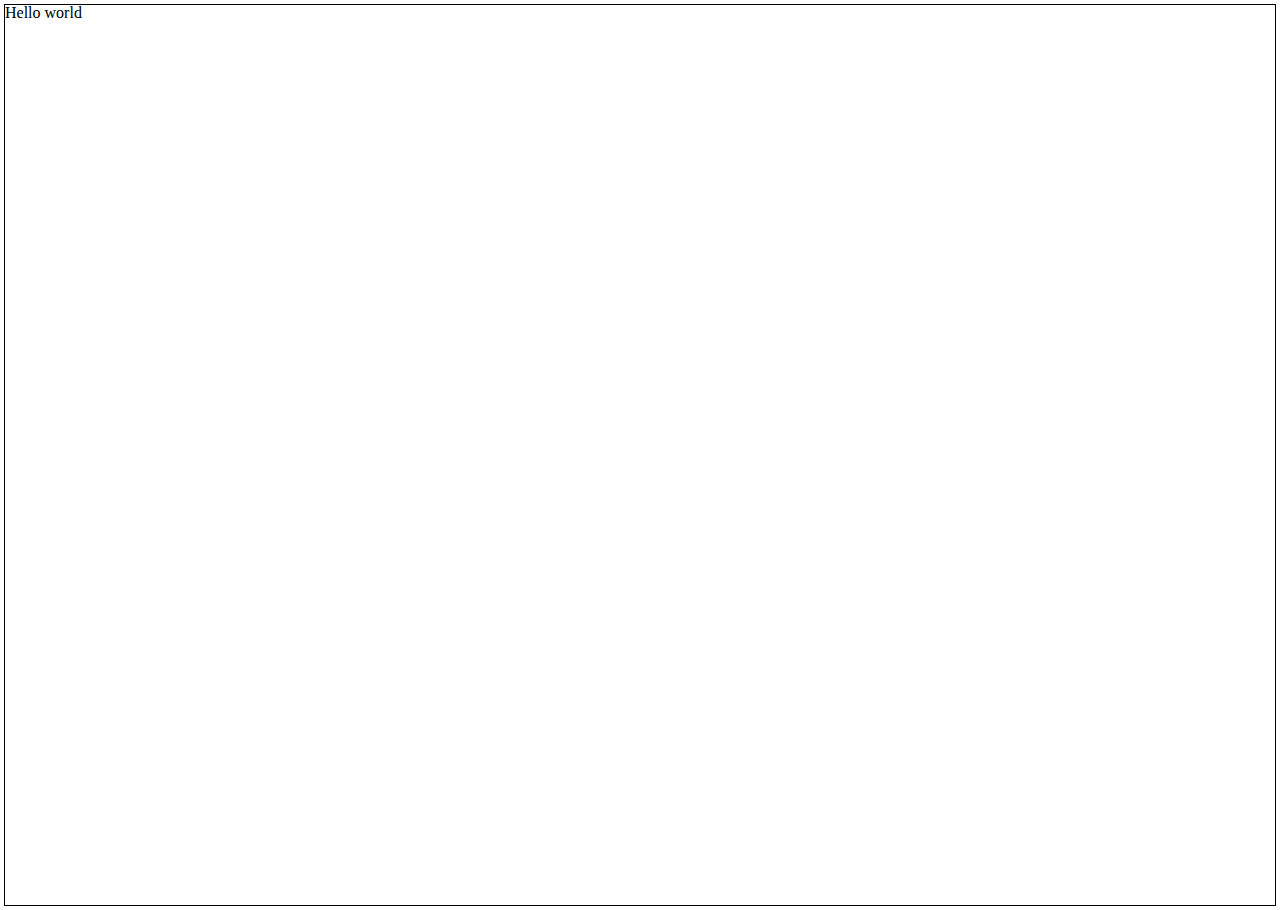
<file: index.html>
<!DOCTYPE html>
<html lang="en">
<head>
    <meta charset="UTF-8">
    <meta name="viewport" content="width=device-width, initial-scale=1.0">
    <link rel="stylesheet" href="reset.css">
    <link rel="stylesheet" href="style.css">
    <title>Document</title>
</head>
<body>
    <p>Hello world</p>
</body>
</html>
</file>
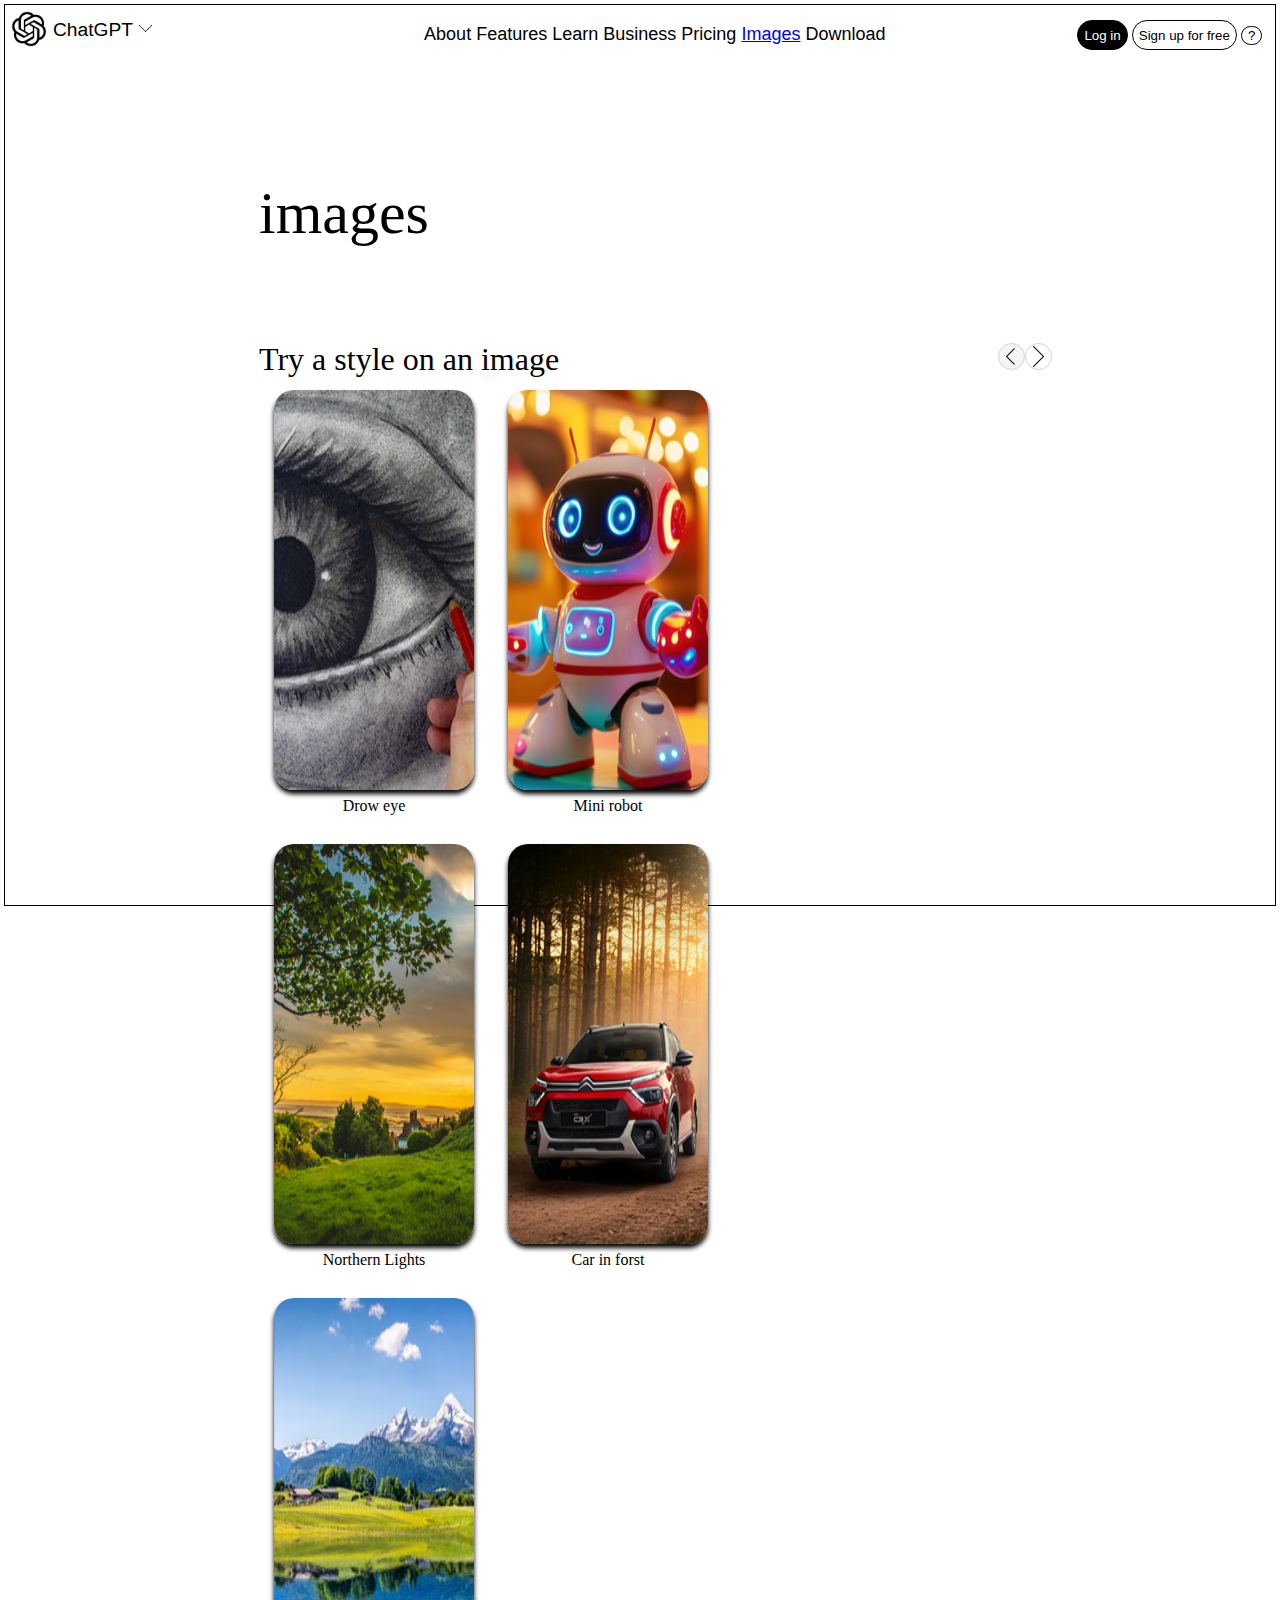
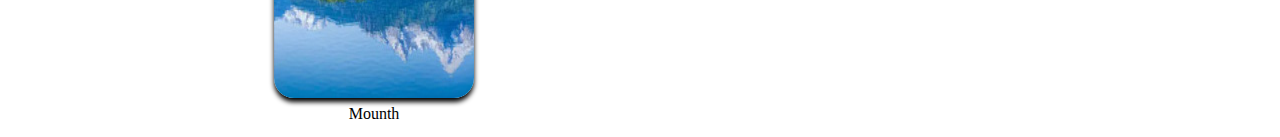
<file: images.html>
<!DOCTYPE html>
<html lang="en">

<head>
    <meta charset="UTF-8">
    <meta name="viewport" content="width=device-width, initial-scale=1.0">
    <link rel="stylesheet" href="reset.css">
    <link rel="stylesheet" href="images.css">
    <title>Document</title>
</head>

<body>
    <header class="Top-navigation-bar">
        <img id="gpt-icon" src="./images/chatgpt-icon.png" alt="icon ChatGPT">
        <span id="gpt-text">ChatGPT <img id="icon-arrow" src="./images/icon-expand-arrow.png" alt="Icon arrow"></span>
        <header class="Centered-navigation-text">
            <span>About</span>
            <span>Features</span>
            <span>Learn</span>
            <span>Business</span>
            <span>Pricing</span>
            <span><a href="./images.html">Images</a></span>
            <span>Download</span>
        </header>
        <section class="buttons">
            <button id="log-in">Log in</button>
            <button id="sign-up">Sign up for free</button>
            <button id="info">?</button>
        </section>
    </header>

    <main class="main-images">
        <h1>images</h1>
        <h2>Try a style on an image</h2>
        <img id="less-than" src="./images/icons-less-than.png" alt="less than"><img id="bigger-than" src="./images/icons-bigger-than.png" alt="bigger than">
        <div class="gallery">

            <div class="gallery-item">
                <a target="_blank" href="./images/01.jpg">
                    <img src="./images/01.jpg" alt="Cinque Terre" width="600" height="400">
                </a>
                <div class="desc">Drow eye</div>
            </div>

            <div class="gallery-item">
                <a target="_blank" href="./images/02.jpg">
                    <img src="./images/02.jpg" alt="Forest" width="600" height="400">
                </a>
                <div class="desc">Mini robot</div>
            </div>

            <div class="gallery-item">
                <a target="_blank" href="./images/03.jpg">
                    <img src="images/03.jpg" alt="Northern Lights" width="600" height="400">
                </a>
                <div class="desc">Northern Lights</div>
            </div>

            <div class="gallery-item">
                <a target="_blank" href="./images/04.jpg">
                    <img src="./images/04.jpg" alt="Mountains" width="600" height="400">
                </a>
                <div class="desc">Car in forst</div>
            </div>
            <div class="gallery-item">
                <a target="_blank" href="./images/05.jpg">
                    <img src="./images/05.jpg" alt="Mountains" width="600" height="400">
                </a>
                <div class="desc">Mounth</div>
            </div>

        </div>

    </main>

</body>

</html>
</file>
<file: style.css>
body{
    border: 1px solid black;
    height: 100vh;
    margin: 4px;

}
.Top-navigation-bar {
    position: relative;
    width: 100%;
}

.Top-navigation-bar #gpt-icon {
    width: 48px;
    height: 48px;
}

.Top-navigation-bar #gpt-text {
    position: absolute;
    font-size: larger;
    font-family: "Inter", sans-serif;
    font-optical-sizing: auto;
    font-weight: 500;
    font-style: normal;
    top: 15px;
}

.Top-navigation-bar #icon-arrow {
    width: 15px;
}

.Top-navigation-bar .Centered-navigation-text{
    display: inline;
    position: absolute;
    left: 33%;
    font-size: large;
    font-family: "Inter", sans-serif;
    font-optical-sizing: auto;
    font-weight: 300;
    font-style: normal;
    top: 20px;
}

.Top-navigation-bar .buttons{
    display: inline;
    position: absolute;
    top: 15px;
    right: 1%;

}
.buttons #log-in{
    height: 30px;
    color: white;
    background-color: black;
    border: 1px solid black;
    border-radius: 30px;
}
.buttons #sign-up{
    height: 30px;
    background-color: white;
    border: 1px solid black ;
    border-radius: 30px;
}
.buttons #info{
    background-color: white;
    border: 1px solid black;
    border-radius: 50px;
}
.the-main{
    margin: 15% 33.3% 33.3% 33.3% ;
    width: 100%;
}
.the-main h1{
    font-size: xx-large;
    margin-bottom: 10px;
    margin-left: 7%;

}
.input-area{
    border: 2px solid lightgray;
    border-radius: 15px;
    height: 90px;
    width: 35%;
    box-shadow: 0px 4px 4px 0px lightgray;
}
.input-area input{
    width: 96%;
    height: 50px;
    margin-left: 10px;
    border: 0px;
    
}
.input-area button{
    border: 1px solid lightgray;
    margin-left: 10px;
    border-radius: 30px;
    background-color: white
}

.input-area img{
    width: 20px;
    height: 20px;
}

.button-text span{
    position: relative;
    width: 50px ;
    bottom: 5px;
    left: 2px;
    
}

#icon-voice{
    position: relative;
    

    
}
</file>
<file: images.css>
body {
    border: 1px solid black;
    height: 100vh;
    margin: 4px;

}

.Top-navigation-bar {
    position: relative;
    width: 100%;
}

.Top-navigation-bar #gpt-icon {
    width: 48px;
    height: 48px;
}

.Top-navigation-bar #gpt-text {
    position: absolute;
    font-size: larger;
    font-family: "Inter", sans-serif;
    font-optical-sizing: auto;
    font-weight: 500;
    font-style: normal;
    top: 15px;
}

.Top-navigation-bar #icon-arrow {
    width: 15px;
}

.Top-navigation-bar .Centered-navigation-text {
    display: inline;
    position: absolute;
    left: 33%;
    font-size: large;
    font-family: "Inter", sans-serif;
    font-optical-sizing: auto;
    font-weight: 300;
    font-style: normal;
    top: 20px;
}

.Top-navigation-bar .buttons {
    display: inline;
    position: absolute;
    top: 15px;
    right: 1%;

}

.buttons #log-in {
    height: 30px;
    color: white;
    background-color: black;
    border: 1px solid black;
    border-radius: 30px;
}

.buttons #sign-up {
    height: 30px;
    background-color: white;
    border: 1px solid black;
    border-radius: 30px;
}

.buttons #info {
    background-color: white;
    border: 1px solid black;
    border-radius: 50px;
}

.main-images {
    position: relative;
    margin: 10% 347px 15% 20%;
}

.main-images h1 {
    font-size: 60px;
    padding-bottom: 100px;
}

.main-images h2 {
    display: inline;
    font-size: xx-large;
}

.main-images #less-than {
    position: relative;
    left: 65%;
    width: 25px;
    background-color: whitesmoke;
    border: 1px solid lightgray;
    border-radius: 50px;
    box-shadow: none;
}

.main-images #bigger-than {
    position: relative;
    left:65%;
    width: 25px;
    background-color: white;
    border: 1px solid lightgray;
    border-radius: 50px;
    box-shadow: none;

}

.main-images a {
    display: block;
}

.main-images img {
    width: 200px;
    border-radius: 20px;
    box-shadow: 0px 4px 5px 0px black;
}

div {
    display: inline-block;
}

.gallery-item {
    margin: 15px;
}
.desc{
    display: block;
    text-align: center;
    margin-top: 5px;
    /* padding-left: 70px; */
}
</file>
